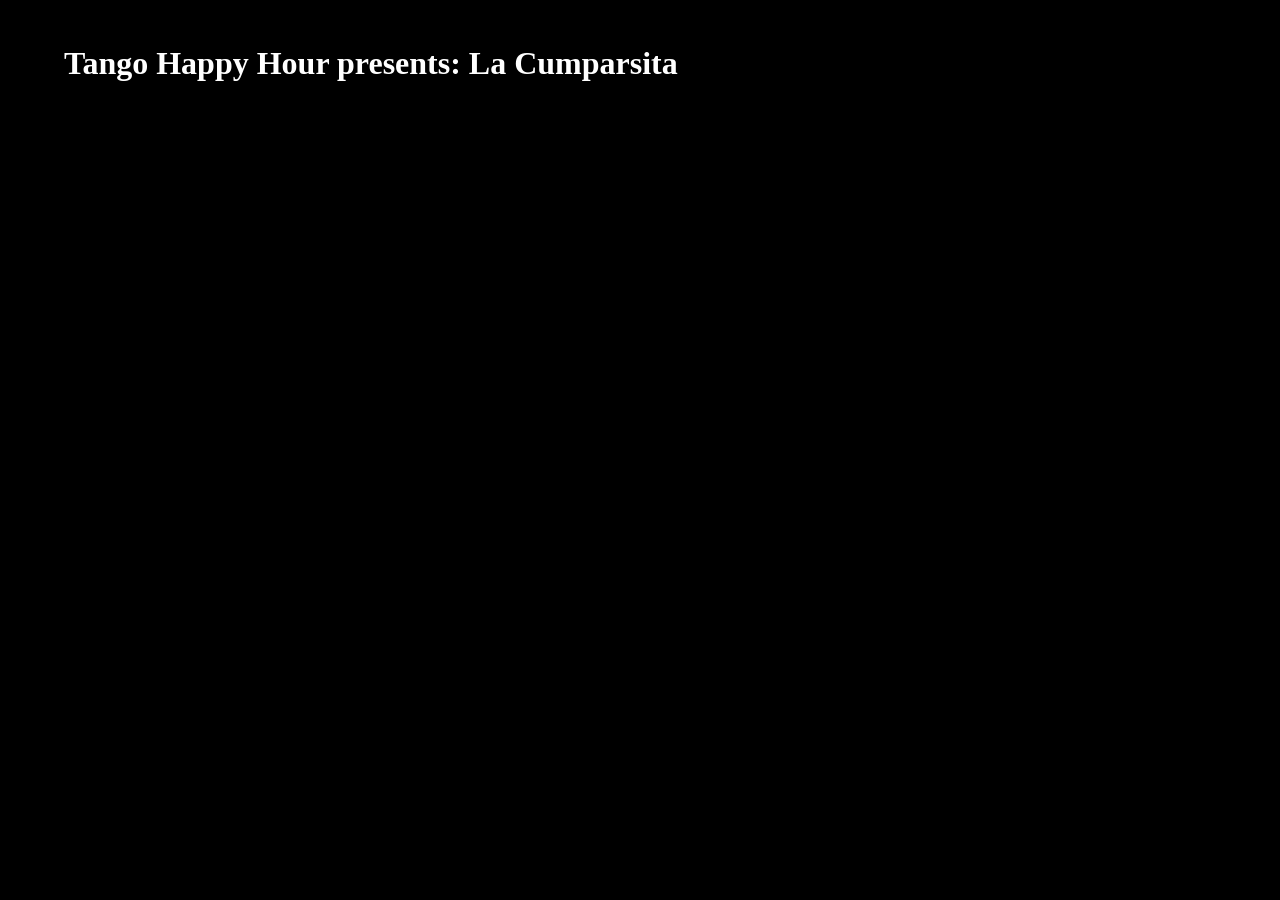
<file: la-cumparsita.html>
<!DOCTYPE html>
<html lang=en>
<head>
  <meta charset="UTF-8">
  <title>Tango Happy Hour presents: La Cumparsita</title>
  <style>
    body {
      background: black;
      color: white;
      margin: 0;
      max-height: 100vh;
    }
    iframe {
      border: none;
      display: block;
      margin: auto;
      max-height: 85vh;
      max-width: 100vw;
    }
    h1 {
      font-family: "Fugaz One", cursive;
      margin: 5vh 5vw;
      max-height: 5vh;
    }
  </style>
</head>
<body>
<h1>Tango Happy Hour presents: La Cumparsita</h1>
<iframe src="https://drive.google.com/file/d/1zH6_JFQNhb18gxjDmdrGYLrddcgKF9-7/preview" width="1920" height="1080" allow="autoplay"/>
</body>
</html>
</file>
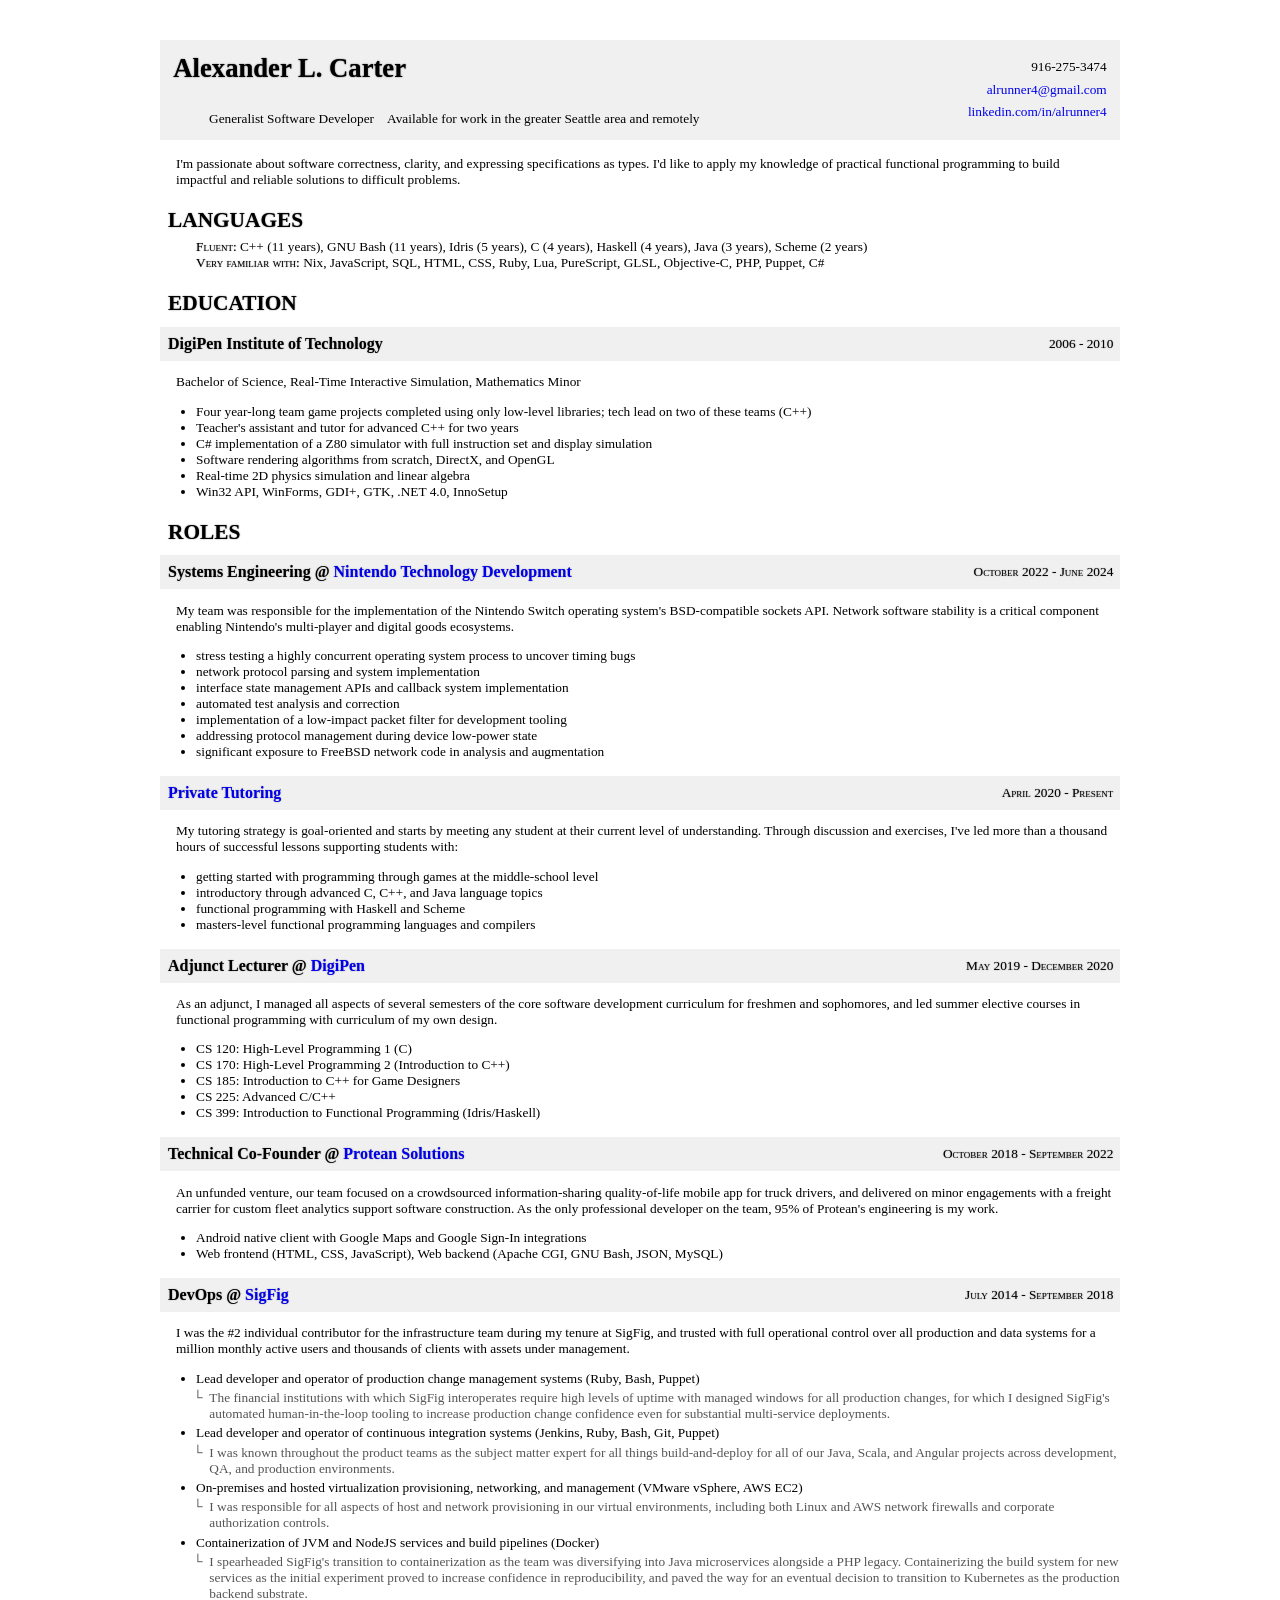
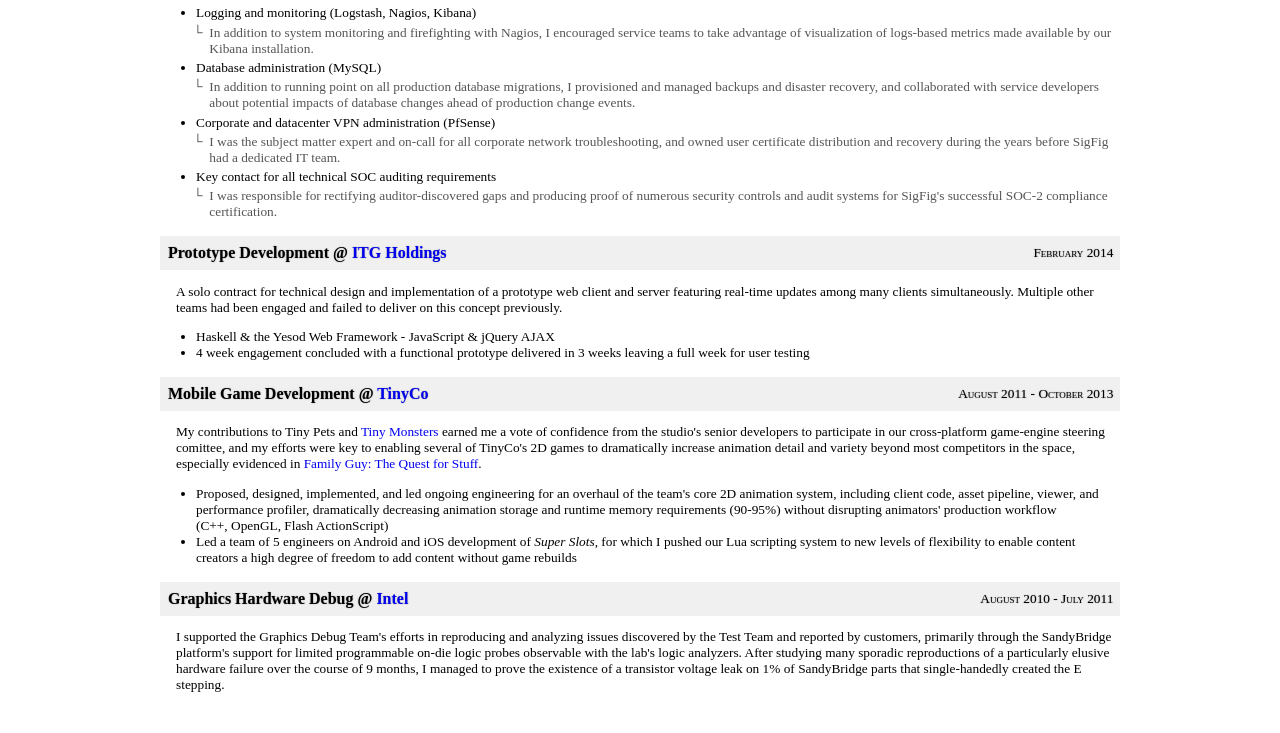
<file: resume.html>
<!DOCTYPE html><!--
   vim: cc=101 tw=100 shiftwidth=3
-->
<html lang="en">
<head>
   <meta charset="UTF-8">
   <title>Alexander L. Carter | Resume</title>
   <style>
      body { font-size:10pt; font-family:serif; }

      @media screen, print {
         .page {
            height: auto;
            margin: 3em auto;
            width:  10in;
         }
      }

      h1 {
         font-size:   20pt;
         margin:      10pt;
         text-shadow: #303030 0 0 1pt;
      }

      h2 {
         font-size:      16pt;
         margin:         15pt 0 4pt 6pt;
         font-weight:    bold;
         text-transform: uppercase;
         text-shadow:    #606060 0 0 1pt;
      }

      h3 {
         font-size:   12pt;
         font-weight: bold;
         padding:     6pt;
         margin:      0;
         text-shadow: #909090 0 0 1pt;
         white-space: nowrap;
      }

      a { text-decoration:none; }

      h3 a { font-size:inherit; }

      section { margin-bottom: 12pt; page-break-inside:avoid; }

      ul {
         margin-bottom: 0;
         margin-top:    0.5em;
         margin-left:   0.375in;
         padding-left:  0;
      }

      li ul {
         color: #555555;
         margin-top: 0.25em;
         margin-bottom: 0.25em;
         margin-left: 0;
         list-style: none;
      }

      li li { margin-left: 1em; }
      li li::marker { content: '\2514   '; }

      header { background-color:#F0F0F0; display:table; margin-top:8pt; width:100%; }
      header h3 {
         display: table-cell;
         width: 100%;
      }

      .bullet_head { font-variant:small-caps; text-shadow:#909090 0 0 1pt; }
      .contact { display:table-cell; list-style-type:none; padding:0.5em; vertical-align:middle; }
      .contact > li { font-size:inherit; margin:0.5em; text-align:right; white-space:nowrap; }
      .hanging { padding-left:2em; text-indent:-2em; }
      .indent0 { margin-left:0.375in; }
      .indent1 { margin-left:0.75in; }
      .indent2 { margin-left:1.00in; }
      .named_list { list-style:none; }
      .nowrap { font-family:inherit; font-size:inherit; white-space:nowrap; }

      ul.subtitle { display: table; border-spacing: 10pt; }
      li.subtitle { display: table-cell; list-style-type: none; vertical-align: middle; }

      .date {
         display:        table-cell;
         font-variant:   small-caps;
         padding:        0.5em;
         text-align:     right;
         text-shadow:    #909090 0 0 1pt;
         vertical-align: middle;
         white-space:    nowrap;
      }

      .narration {
         margin-left:  12pt;
      }

      .purpose {
         font-size:    10pt;
         margin:       12pt;
      }

      .underline {
         font-variant:    small-caps;
         text-decoration: underline;
         text-shadow:     #909090 0 0 1pt;
      }
   </style>
</head>

<body class=page>

   <section>
   <header>
      <h1>Alexander L. Carter</h1>
         <ul class=subtitle>
            <li class="subtitle">Generalist Software Developer</li>
            <li class="subtitle">Available for work in the greater Seattle area and remotely</li>
         </ul>
      <ul class="contact">
         <li>916-275-3474</li>
         <li><a href="mailto:alrunner4@gmail.com">alrunner4@gmail.com</a></li>
         <li><a href="https://www.linkedin.com/in/alrunner4">linkedin.com/in/alrunner4</a></li>
      </ul>
   </header>

   <p class="narration purpose">I'm passionate about software correctness, clarity, and expressing
      specifications as types. I'd like to apply my knowledge of practical functional programming to
      build impactful and reliable solutions to difficult problems.
   </p>
   </section>

   <section>
   <!--           -->
   <h2>Languages</h2>
   <!--           -->
   <ul class="named_list">
      <li class="hanging"><span class="bullet_head">Fluent:</span>
         <span class="nowrap">C++ (11 years),</span>
         <span class="nowrap">GNU Bash (11 years),</span>
         <span class="nowrap">Idris (5 years),</span>
         <span class="nowrap">C (4 years),</span>
         <span class="nowrap">Haskell (4 years),</span>
         <span class="nowrap">Java (3 years),</span>
         <span class="nowrap">Scheme (2 years)</span>
      </li>
      <li class="hanging"><span class="bullet_head">Very familiar with:</span>
         Nix, JavaScript, SQL, HTML, CSS, Ruby, Lua, PureScript, GLSL, Objective-C, PHP, Puppet, C#
      </li>
   </ul>
   </section>

   <section>
   <!--           -->
   <h2>Education</h2>
   <!--           -->
   <header>
      <h3>DigiPen Institute of Technology</h3>
      <span class=date>2006 - 2010</span>
   </header>
   <p class=narration>
      Bachelor of Science, Real-Time Interactive Simulation, Mathematics Minor
   </p>
   <ul>
      <li>
         Four year-long team game projects completed using only low-level libraries; tech lead on
         two of these teams (C++)
      </li>
      <li>Teacher's assistant and tutor for advanced C++ for two years</li>
      <li>C# implementation of a Z80 simulator with full instruction set and display simulation</li>
      <li>Software rendering algorithms from scratch, DirectX, and OpenGL</li>
      <li>Real-time 2D physics simulation and linear algebra</li>
      <li>Win32 API, WinForms, GDI+, GTK, .NET 4.0, InnoSetup</li>
   </ul>
   </section>

   <!--       -->
   <h2>Roles</h2>
   <!--       -->

   <section>
   <header>
      <h3>Systems Engineering @
         <a href="https://www.nintendo.com/us/">Nintendo Technology Development</a>
      </h3>
      <span class=date>October 2022 - June 2024</span>
   </header>
   <p class=narration>
      My team was responsible for the implementation of the Nintendo Switch operating system's
      BSD-compatible sockets API. Network software stability is a critical component enabling
      Nintendo's multi-player and digital goods ecosystems.
   </p>
      <ul>
         <li>stress testing a highly concurrent operating system process to uncover timing bugs</li>
         <li>network protocol parsing and system implementation</li>
         <li>interface state management APIs and callback system implementation</li>
         <li>automated test analysis and correction</li>
         <li>implementation of a low-impact packet filter for development tooling</li>
         <li>addressing protocol management during device low-power state</li>
         <li>significant exposure to FreeBSD network code in analysis and augmentation</li>
      </ul>
   </section>

   <section>
   <header>
      <h3><a href="https://wyzant.com/tutors/alrunner4">Private Tutoring</a></h3>
      <span class=date>April 2020 - Present</span>
   </header>
   <p class=narration>
      My tutoring strategy is goal-oriented and starts by meeting any student at their current level
      of understanding. Through discussion and exercises, I've led more than a thousand hours of
      successful lessons supporting students with:
   </p>
   <ul>
      <li>getting started with programming through games at the middle-school level</li>
      <li>introductory through advanced C, C++, and Java language topics</li>
      <li>functional programming with Haskell and Scheme</li>
      <li>masters-level functional programming languages and compilers</li>
   </ul>
   </section>

   <section>
   <header>
      <h3>Adjunct Lecturer @ <a href="https://digipen.edu">DigiPen</a></h3>
      <span class=date>May 2019 - December 2020</span>
   </header>
   <p class=narration>
      As an adjunct, I managed all aspects of several semesters of the core software development
      curriculum for freshmen and sophomores, and led summer elective courses in functional
      programming with curriculum of my own design.
   </p>
   <ul>
      <li>CS 120: High-Level Programming 1 (C)</li>
      <li>CS 170: High-Level Programming 2 (Introduction to C++)</li>
      <li>CS 185: Introduction to C++ for Game Designers</li>
      <li>CS 225: Advanced C/C++</li>
      <li>CS 399: Introduction to Functional Programming (Idris/Haskell)</li>
   </ul>
   </section>

   <section>
   <header>
      <h3>Technical Co-Founder @ <a href="https://protean.solutions">Protean Solutions</a></h3>
      <span class=date>October 2018 - September 2022</span>
   </header>
   <p class="narration">
      An unfunded venture, our team focused on a crowdsourced information-sharing quality-of-life
      mobile app for truck drivers, and delivered on minor engagements with a freight carrier for
      custom fleet analytics support software construction. As the only professional developer on
      the team, 95% of Protean's engineering is my work.
   </p>
   <ul>
      <li>Android native client with Google Maps and Google Sign-In integrations</li>
      <li>Web frontend (HTML, CSS, JavaScript), Web backend (Apache CGI, GNU Bash, JSON, MySQL)</li>
   </ul>
   </section>

   <section>
   <header>
      <h3>DevOps @ <a href="https://sigfig.com">SigFig</a></h3>
      <span class=date>July 2014 - September 2018</span>
   </header>
   <p class=narration>
      I was the #2 individual contributor for the infrastructure team during my tenure at SigFig,
      and trusted with full operational control over all production and data systems for a million
      monthly active users and thousands of clients with assets under management.
   </p>
   <ul>
      <li>Lead developer and operator of production change management systems
         <span class=nowrap>(Ruby, Bash, Puppet)</span>
         <ul><li>
            The financial institutions with which SigFig interoperates require high levels of uptime
            with managed windows for all production changes, for which I designed SigFig's automated
            human-in-the-loop tooling to increase production change confidence even for substantial
            multi-service deployments.
         </li></ul>
      </li>
      <li>Lead developer and operator of continuous integration systems
         <span class=nowrap>(Jenkins, Ruby, Bash, Git, Puppet)</span>
         <ul><li>
            I was known throughout the product teams as the subject matter expert for all things
            build-and-deploy for all of our Java, Scala, and Angular projects across development,
            QA, and production environments.
         </li></ul>
      </li>
      <li>On-premises and hosted virtualization provisioning, networking, and management
         <span class=nowrap>(VMware vSphere, AWS EC2)</span>
         <ul><li>
            I was responsible for all aspects of host and network provisioning in our virtual
            environments, including both Linux and AWS network firewalls and corporate authorization
            controls.
         </li></ul>
      </li>
      <li>Containerization of JVM and NodeJS services and build pipelines (Docker)
         <ul><li>
            I spearheaded SigFig's transition to containerization as the team was diversifying into
            Java microservices alongside a PHP legacy. Containerizing the build system for new
            services as the initial experiment proved to increase confidence in reproducibility, and
            paved the way for an eventual decision to transition to Kubernetes as the production
            backend substrate.
         </li></ul>
      </li>
      <li>Logging and monitoring <span class=nowrap>(Logstash, Nagios, Kibana)</span>
         <ul><li>
            In addition to system monitoring and firefighting with Nagios, I encouraged service
            teams to take advantage of visualization of logs-based metrics made available by our
            Kibana installation.
         </li></ul>
      </li>
      <li>Database administration (MySQL)
         <ul><li>
            In addition to running point on all production database migrations, I provisioned and
            managed backups and disaster recovery, and collaborated with service developers about
            potential impacts of database changes ahead of production change events.
         </li></ul>
      </li>
      <li>Corporate and datacenter VPN administration (PfSense)
         <ul><li>
            I was the subject matter expert and on-call for all corporate network troubleshooting,
            and owned user certificate distribution and recovery during the years before SigFig had
            a dedicated IT team.
         </li></ul>
      </li>
      <li>Key contact for all technical SOC auditing requirements
         <ul><li>
            I was responsible for rectifying auditor-discovered gaps and producing proof of numerous
            security controls and audit systems for SigFig's successful SOC-2 compliance
            certification.
         </li></ul>
      </li>
   </ul>
   </section>

   <section>
   <header>
      <h3>Prototype Development @ <a href="https://itgcapitalgroup.com/">ITG Holdings</a></h3>
      <span class=date>February 2014</span>
   </header>
   <p class=narration>
      A solo contract for technical design and implementation of a prototype web
      client and server featuring real-time updates among many clients simultaneously. Multiple
      other teams had been engaged and failed to deliver on this concept previously.
   </p>
   <ul>
         <li>Haskell &amp; the Yesod Web Framework - JavaScript &amp; jQuery AJAX</li>
         <li>4 week engagement concluded with a functional prototype delivered in 3 weeks leaving a
            full week for user testing
         </li>
   </ul>
   </section>

   <section>
   <header>
      <h3>Mobile Game Development @ <a href="https://www.jamcity.com/">TinyCo</a></h3>
      <span class=date>August 2011 - October 2013</span>
   </header>
   <p class=narration>
      My contributions to Tiny Pets and
      <a href="https://play.google.com/store/apps/details?id=com.tinyco.monsters">Tiny Monsters</a>
      earned me a vote of confidence from the studio's senior developers to participate in our
      cross-platform game-engine steering comittee, and my efforts were key to enabling several of
      TinyCo's 2D games to dramatically increase animation detail and variety beyond most
      competitors in the space, especially evidenced in
      <a href="https://play.google.com/store/apps/details?id=com.tinyco.familyguy">
         <span class=nowrap>Family Guy: The Quest for Stuff</span></a>.
   </p>
   <ul>
      <li>
         Proposed, designed, implemented, and led ongoing engineering for an overhaul of the team's
         core 2D animation system, including client code, asset pipeline, viewer, and performance
         profiler, dramatically decreasing animation storage and runtime memory requirements
         (90-95%) without disrupting animators' production workflow
         <span class=nowrap>(C++, OpenGL, Flash ActionScript)</span>
      </li>
      <li>
         Led a team of 5 engineers on Android and iOS development of <em>Super Slots</em>, for
         which I pushed our Lua scripting system to new levels of flexibility to enable content
         creators a high degree of freedom to add content without game rebuilds</li>
   </ul>
   </section>

   <section>
   <header>
      <h3>Graphics Hardware Debug @ <a href="https://www.exploreintel.com/meet/folsom">Intel</a></h3>
      <span class=date>August 2010 - July 2011</span>
   </header>
   <p class=narration>
      I supported the Graphics Debug Team's efforts in reproducing and analyzing issues discovered
      by the Test Team and reported by customers, primarily through the SandyBridge platform's
      support for limited programmable on-die logic probes observable with the lab's logic
      analyzers.

      After studying many sporadic reproductions of a particularly elusive hardware failure over the
      course of 9 months, I managed to prove the existence of a transistor voltage leak on 1% of
      SandyBridge parts that single-handedly created the E stepping.
   </p>
   </section>

</body>

</html>
</file>
